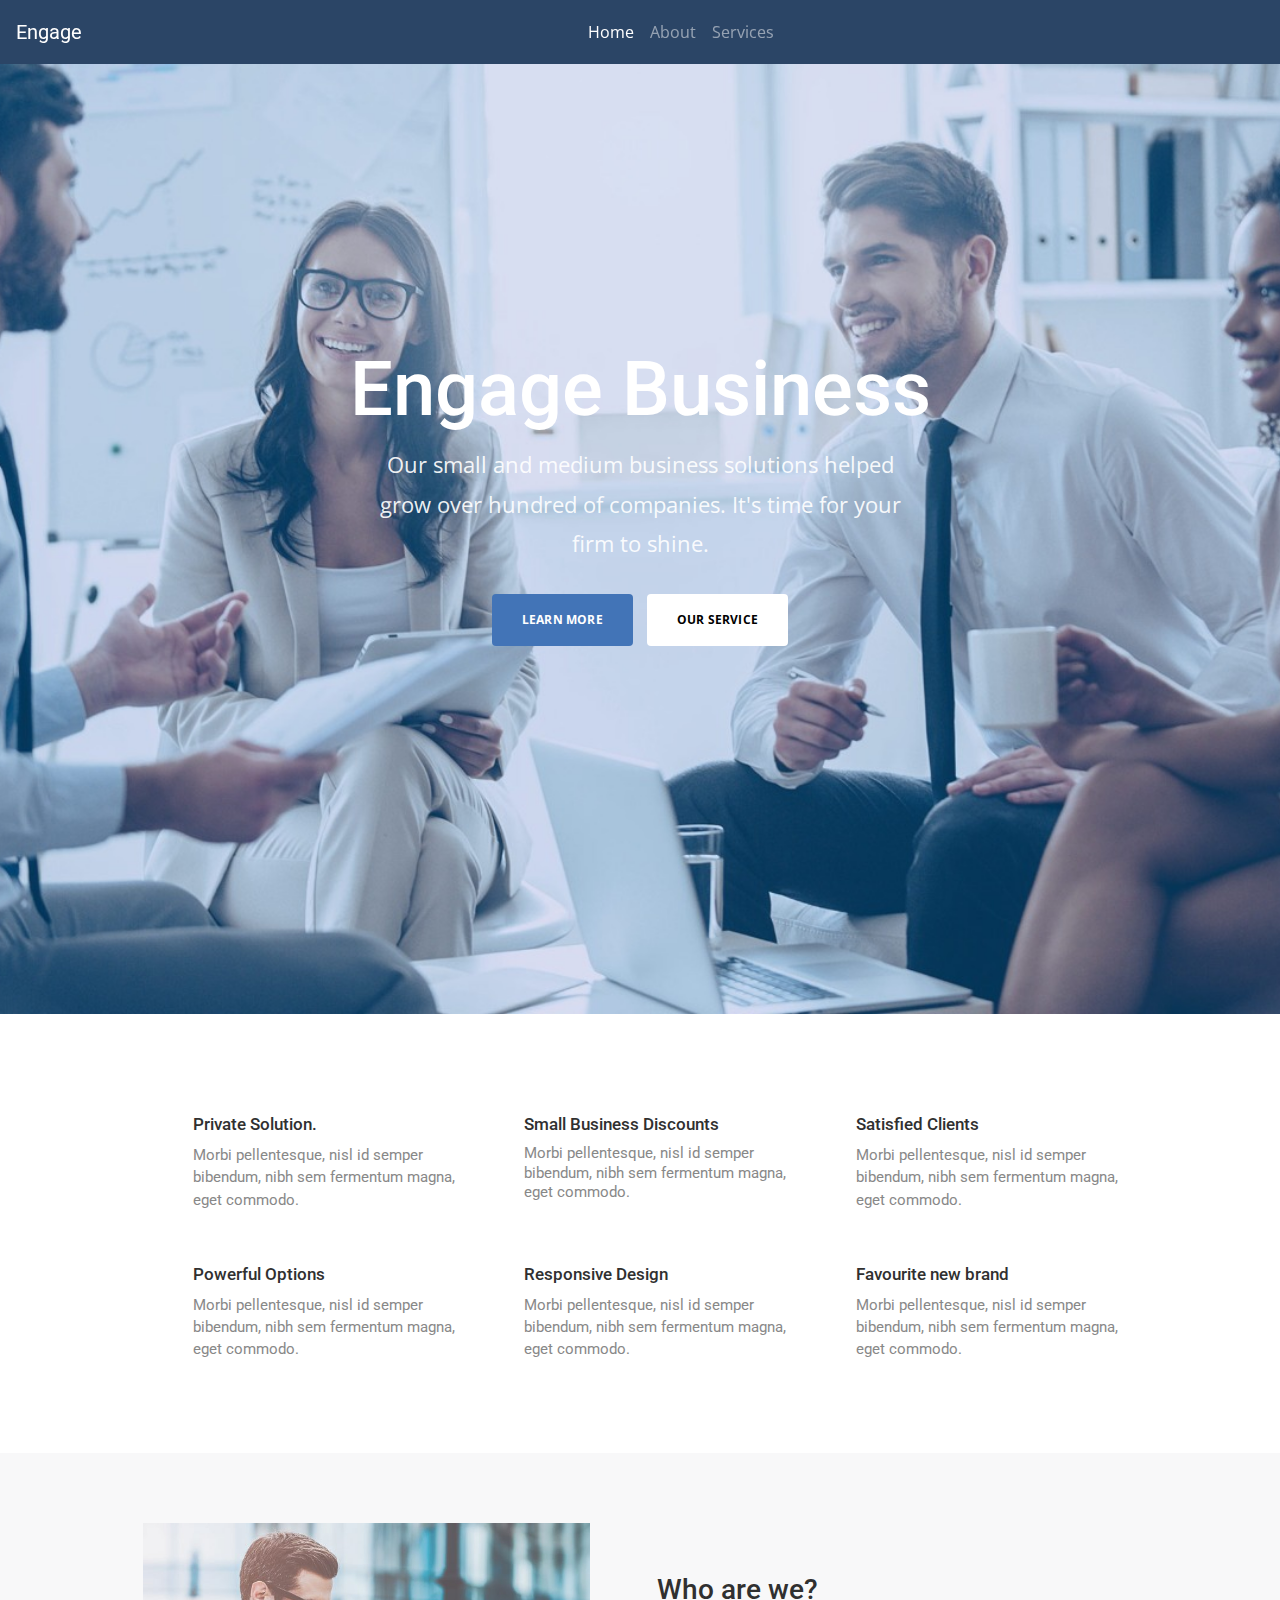
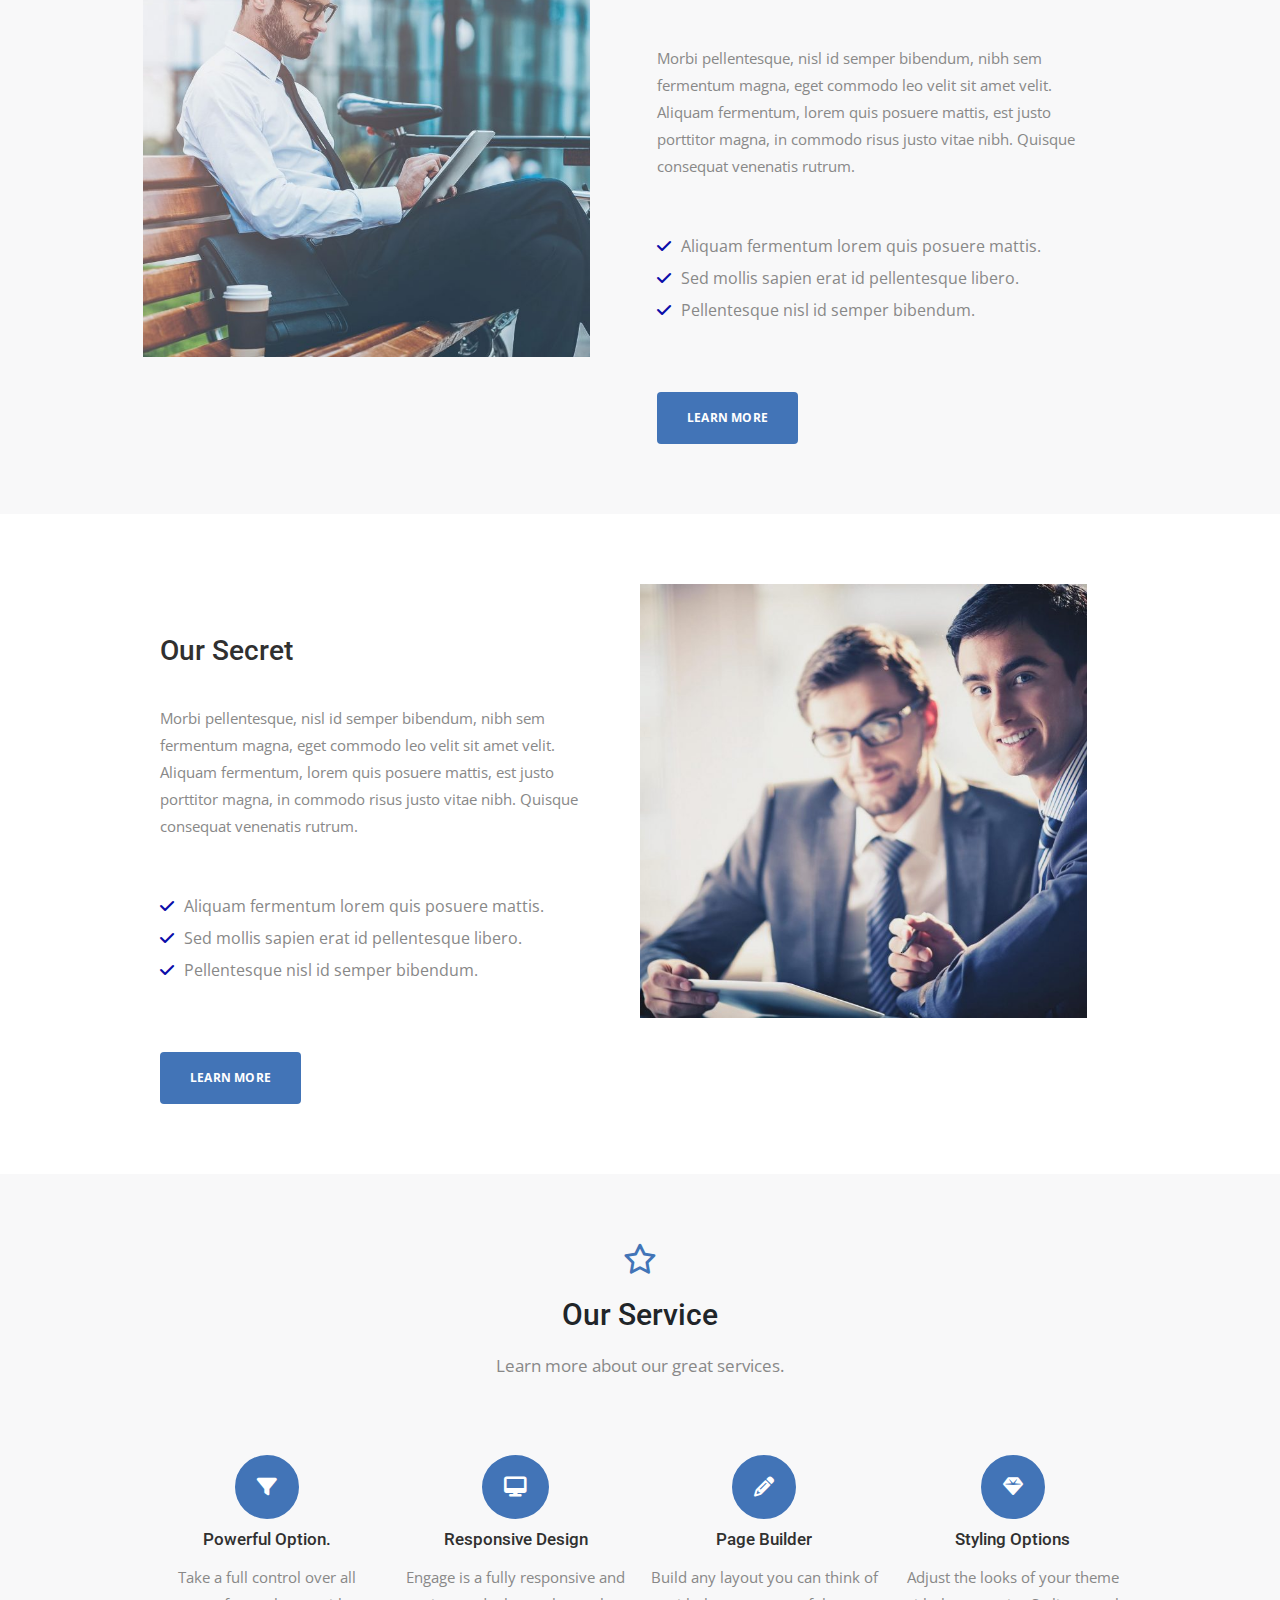
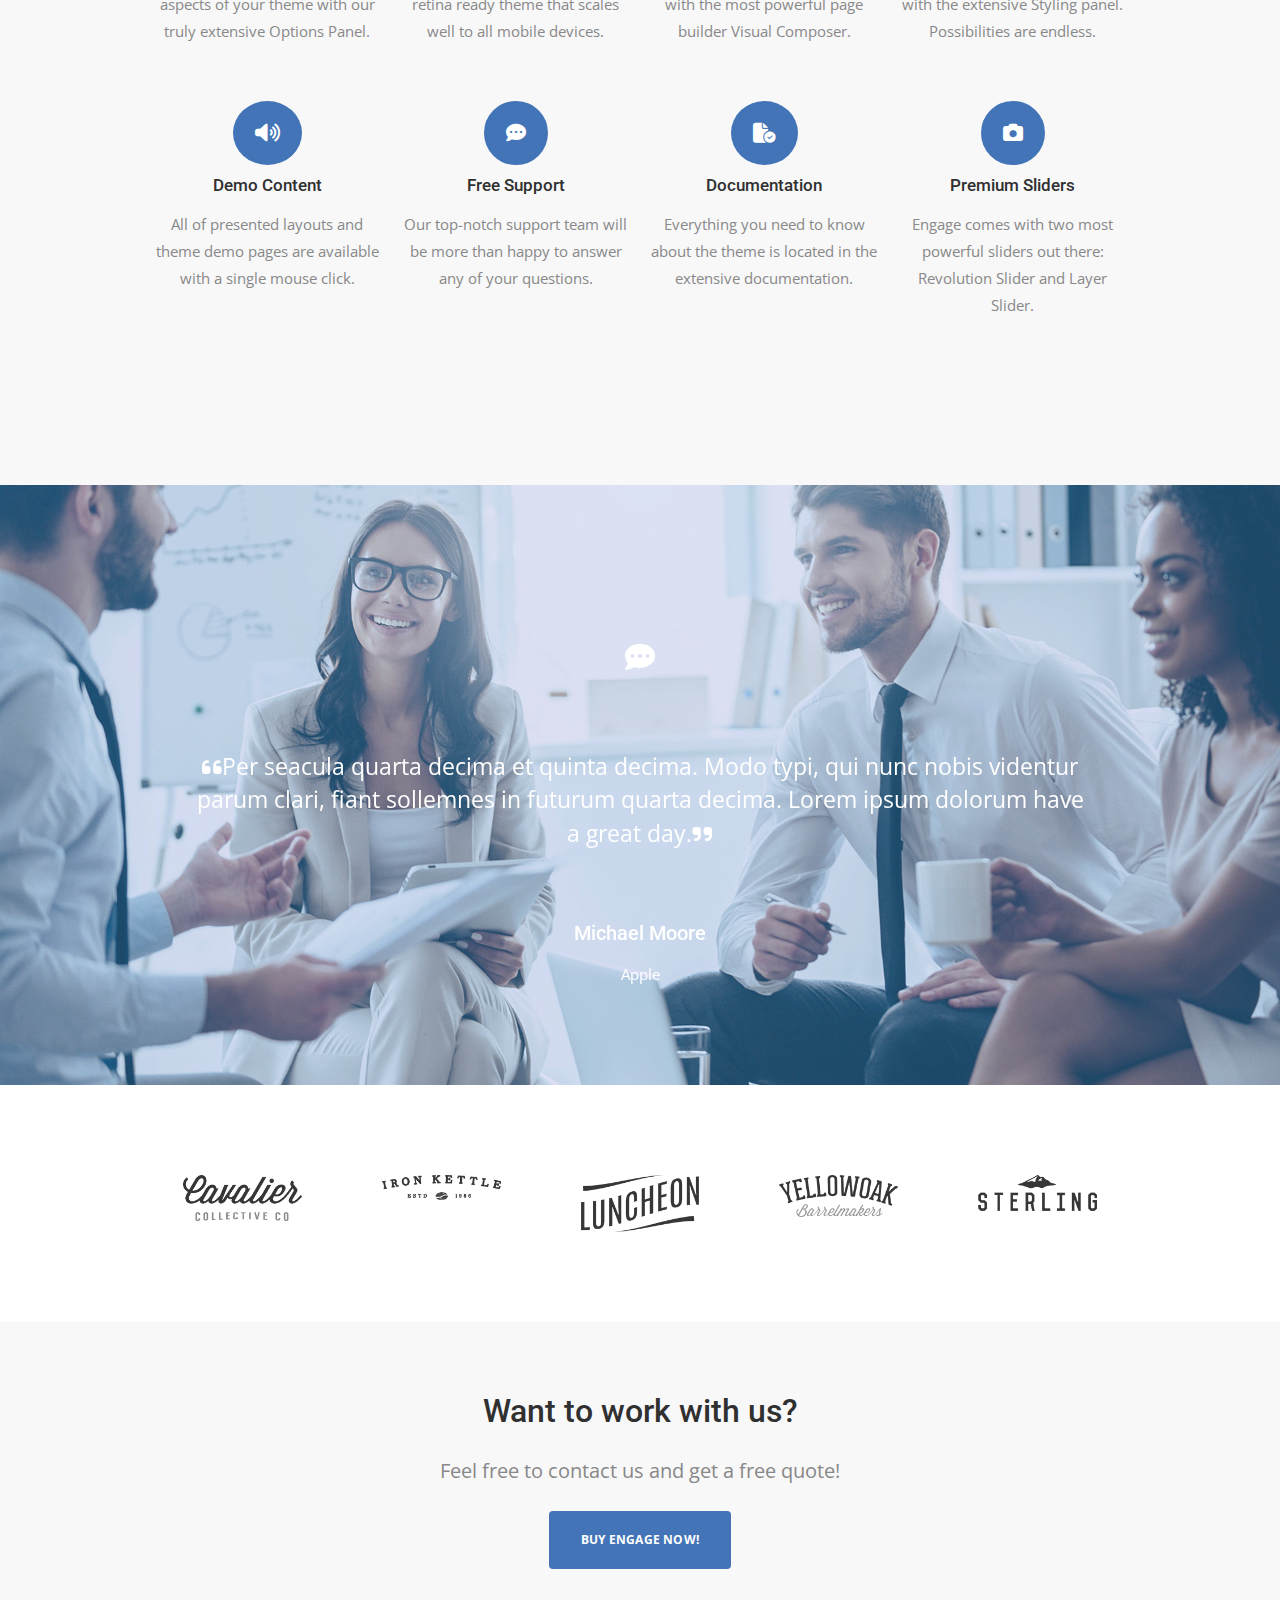
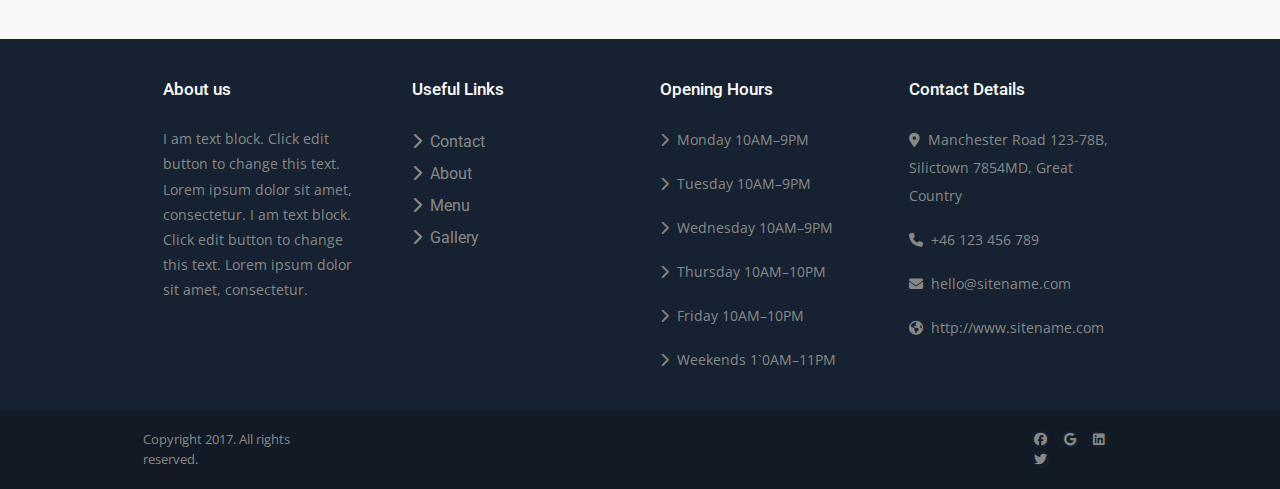
<file: index.html>
<!DOCTYPE html>
<html lang="en">
<head>
    <meta charset="UTF-8">
    <meta http-equiv="X-UA-Compatible" content="IE=edge">
    <meta name="viewport" content="width=device-width, initial-scale=1.0">
    <title>HOme</title>
    <link rel="stylesheet" href="https://cdnjs.cloudflare.com/ajax/libs/font-awesome/6.1.2/css/all.min.css">
    <link href="https://fonts.googleapis.com/css2?family=Open+Sans:wght@300;400;500;700&family=Roboto:wght@400;500;700&display=swap" rel="stylesheet">
    <link rel="stylesheet" href="css/bootstrap.min.css">
    <link rel="stylesheet" href="css/main.css">
</head>
<body>
    <header class="hee">
        <nav class="navbar navbar-expand-lg navbar-dark ">
            <a class="navbar-brand lino" href="index.html">Engage</a>
            <button class="navbar-toggler" type="button" data-toggle="collapse" data-target="#navbarSupportedContent" aria-controls="navbarSupportedContent" aria-expanded="false" aria-label="Toggle navigation">
              <span class="navbar-toggler-icon"></span>
            </button>
          
            <div class="collapse navbar-collapse container" id="navbarSupportedContent">
              <ul class="navbar-nav m-auto">
                <li class="nav-item active">
                  <a class="nav-link" href="index.html">Home <span class="sr-only">(current)</span></a>
                </li>
                <li class="nav-item">
                  <a class="nav-link" href="about.html">About</a>
                </li>
                <li class="nav-item">
                    <a class="nav-link" href="services.html">Services</a>
                  </li>
               
               
              </ul>
            
            </div>
          </nav>
    </header>
    <!-- *************************************** -->
<section class="engage">
    <div class="container">
    <div class="bussiness">
        <h1>Engage Business</h1>
        <p>Our small and medium business solutions helped grow over hundred of companies. It's time for your firm to shine.</p>
    </div>
    <div class="btns">
        <button class="btn btn1">Learn More</button>
        <button class="btn btn2">Our Service</button>
    </div>
    </div>
</section>
<!--*****************************************************-->
<section class="options">
    <div class="container">
        <div class="item private">
            <!--<div class="icon"><i class="fa-solid fa-key"></i></div>-->
            <div class="icon text">
            <h5 >Private Solution.            </h5>
            <p>Morbi pellentesque, nisl id semper bibendum, nibh sem fermentum magna, eget commodo.            </p>
            </div>
            <div class="clr"></div>
        </div>
        <div class="item small">
            <h5>Small Business Discounts            </h5>
            <p>Morbi pellentesque, nisl id semper bibendum, nibh sem fermentum magna, eget commodo.            </p>
        </div>
        <div class="item satisfied">
            <h5>Satisfied Clients            </h5>
            <p>Morbi pellentesque, nisl id semper bibendum, nibh sem fermentum magna, eget commodo.            </p>
        </div>
        <div class="item powerful">
            <h5>Powerful Options            </h5>
            <p>Morbi pellentesque, nisl id semper bibendum, nibh sem fermentum magna, eget commodo.            </p>
        </div>
        <div class="item responsive">
            <h5>Responsive Design            </h5>
            <p>Morbi pellentesque, nisl id semper bibendum, nibh sem fermentum magna, eget commodo.            </p>
        </div>
        <div class="item favourite">
            <h5>Favourite new brand            </h5>
            <p>Morbi pellentesque, nisl id semper bibendum, nibh sem fermentum magna, eget commodo.            </p>
        </div>
        <div class="clr"></div>
    </div>
</section>
<!--******************************************************-->
<section class="whoarewe">
    <div class="container">
        <div class="morbi photo">
            <img src="img/business-2-700x680.jpg" alt="ragel hena">
        </div>
        <div class="morbi textsec">
            <h3>Who are we?</h3>
            <p>Morbi pellentesque, nisl id semper bibendum, nibh sem fermentum magna, eget commodo leo velit sit amet velit. Aliquam fermentum, lorem quis posuere mattis, est justo porttitor magna, in commodo risus justo vitae nibh. Quisque consequat venenatis rutrum.</p>
                <div class="list">
                    <ul>
                        <li><i class="fa-solid fa-check"></i>Aliquam fermentum lorem quis posuere mattis.                        </li>
                        <li><i class="fa-solid fa-check"></i>Sed mollis sapien erat id pellentesque libero.                        </li>
                        <li><i class="fa-solid fa-check"></i>Pellentesque nisl id semper bibendum.                        </li>
                    </ul>
                </div>
                <button class="btn">Learn more</button>
        </div>

        <div class="clr"></div>
    </div>

</section>
<!--******************************************************-->
<section class="our ">
    <div class="container">
        <div class="morbi textsec">
            <h3>Our Secret            </h3>
            <p>Morbi pellentesque, nisl id semper bibendum, nibh sem fermentum magna, eget commodo leo velit sit amet velit. Aliquam fermentum, lorem quis posuere mattis, est justo porttitor magna, in commodo risus justo vitae nibh. Quisque consequat venenatis rutrum.
            </p>
                <div class="list">
                    <ul>
                        <li><i class="fa-solid fa-check"></i>Aliquam fermentum lorem quis posuere mattis.                        </li>
                        <li><i class="fa-solid fa-check"></i>Sed mollis sapien erat id pellentesque libero.                        </li>
                        <li><i class="fa-solid fa-check"></i>Pellentesque nisl id semper bibendum.                        </li>
                    </ul>
                </div>
                <button class="btn">Learn more</button>
        </div>
        <div class="morbi photo">
            <img src="img/photodune-5828547-700x680.jpg" alt="ragel hena">
        </div>
        

        <div class="clr"></div>
    </div>

</section>
<!--******************************************************-->
<section class="services">
    <div class="container">
        <div class="learn">
            <i class="fa-regular fa-star"></i>
            <h3>Our Service</h3>
            <p>Learn more about our great services. </p>
        </div>
        <div class="con">
            <div class="serve">
                <i class="fa-solid fa-filter"></i>
                <h5>
                    Powerful Option.
                </h5>
                <p>
                    Take a full control over all aspects of your theme with our truly extensive Options Panel.
                </p>
            </div>
            <div class="serve">
                <i class="fa-solid fa-desktop"></i>
                <h5>
                    Responsive Design
                </h5>
                <p>
                    Engage is a fully responsive and retina ready theme that scales well to all mobile devices.
                </p>
            </div>
            <div class="serve">
                <i class="fa-solid fa-pencil"></i>
                <h5>
                    Page Builder
                </h5>
                <p>
                    Build any layout you can think of with the most powerful page builder Visual Composer.

                </p>
            </div>
            <div class="serve">
                <i class="fa-solid fa-gem"></i>
                <h5>
                    Styling Options
                </h5>
                <p>
                    Adjust the looks of your theme with the extensive Styling panel. Possibilities are endless.
                </p>
            </div>
            <div class="serve">
                <i class="fa-solid fa-volume-high"></i>
                <h5>
                    Demo Content
                </h5>
                <p>
                    All of presented layouts and theme demo pages are available with a single mouse click.
                </p>
            </div>
            <div class="serve">
                <i class="fa-solid fa-comment-dots"></i>
                <h5>
                    Free Support
                </h5>
                <p>
                    Our top-notch support team will be more than happy to answer any of your questions.
                </p>
            </div>
            <div class="serve">
                <i class="fa-solid fa-file-circle-check"></i>
                <h5>
                    Documentation
                </h5>
                <p>
                    Everything you need to know about the theme is located in the extensive documentation.
                </p>
            </div>
            <div class="serve">
                <i class="fa-solid fa-camera"></i>
                <h5>
                    Premium Sliders
                </h5>
                <p>
                    Engage comes with two most powerful sliders out there: Revolution Slider and Layer Slider.
                </p>
            </div>
            <div class="clr"></div>
        </div>
    </div>
</section>
<!--*****************************************************-->
<section class="quote">
    <div class="quotation" >
        <i class="fa-solid fa-comment-dots"></i>
    <div class="quota">
        <p><i class="fa-solid fa-quote-left"></i>Per seacula quarta decima et quinta decima. Modo typi, qui nunc nobis videntur parum clari, fiant sollemnes in futurum quarta decima. Lorem ipsum dolorum have a great day.<i class="fa-solid fa-quote-right"></i></p>
        <h5>Michael Moore</h5>
        <p class="update">Apple</p>
    </div>

    </div>
</section>
<!--****************************************************-->
<section class="logos">
    <div class="container">
        <div class="logo"><img src="img/logo_01.png" alt="logo"></div>
        <div class="logo">   <img src="img/logo_02.png" alt="logo">        </div>
        <div class="logo">   <img src="img/logo_03.png" alt="logo">        </div>
        <div class="logo">   <img src="img/logo_04.png" alt="logo">        </div>
        <div class="logo"> <img src="img/logo_05.png" alt="logo">        </div>
        <div class="clr"></div>
    </div>
</section>
<!--****************************************************-->
<section class="work">
    <div class="want">
        <h2>Want to work with us?        </h2>
        <p>Feel free to contact us and get a free quote!        </p>
        <button class="btn"> Buy Engage now!</button>
    </div> 

</section>
<!--*********************************************************-->
<section class="family ">
    <div class="container">
        <div class="pic ">
            <h4>About us        </h4>
            <p>I am text block. Click edit button to change this text. Lorem ipsum dolor sit amet, consectetur. I am text block. Click edit button to change this text. Lorem ipsum dolor sit amet, consectetur.
            </p>
            
        </div>
        <div class="pic las ">
            <h4>Useful Links        </h4>
            <div class="linkat">
            <a href="http://" target="_blank" rel="noopener noreferrer"><i class="fa-solid fa-chevron-right"></i>Contact</a>
            <br>
            <a href="http://" target="_blank" rel="noopener noreferrer"><i class="fa-solid fa-chevron-right"></i>About</a>
            <br>
            <a href="http://" target="_blank" rel="noopener noreferrer"><i class="fa-solid fa-chevron-right"></i>Menu</a>
            <br>
            <a href="http://" target="_blank" rel="noopener noreferrer"><i class="fa-solid fa-chevron-right"></i>Gallery</a>
            </div>
        </div>
        <div class="pic les "> 
            <h4>Opening Hours</h4>
            <p> <i class="fa-solid fa-chevron-right"></i>Monday 10AM–9PM</p>
            <p><i class="fa-solid fa-chevron-right"></i>Tuesday 10AM–9PM</p>
            <p><i class="fa-solid fa-chevron-right"></i>Wednesday 10AM–9PM</p>
            <p><i class="fa-solid fa-chevron-right"></i>Thursday 10AM–10PM</p>
            <p><i class="fa-solid fa-chevron-right"></i>Friday 10AM–10PM</p>
            <p><i class="fa-solid fa-chevron-right"></i>Weekends 1`0AM–11PM</p>
        </div>
        <div class=" pic les ">
            <h4>Contact Details</h4>
            <p><i class="fa-solid fa-location-dot"></i>Manchester Road 123-78B,   Silictown 7854MD, Great Country        </p>
            <p><i class="fa-solid fa-phone"></i>+46 123 456 789</p>
            <p><i class="fa-solid fa-envelope"></i>hello@sitename.com</p>
            <p> <i class="fa-solid fa-earth-americas"></i>http://www.sitename.com</p>
            
        </div>
        <div class="clr"></div>
    </div>
</section>
<!--*******************************************-->
<section class="footer">
<div class="container">
    <div class="foot">
Copyright 2017. All rights reserved.
<div class="iconat">    
    <a href="#"><i class="fa-brands fa-facebook"></i></a>   
    <a href=""><i class="fa-brands fa-google"></i></a>
    <a href=""><i class="fa-brands fa-linkedin"></i>    </a>
    <a href=""><i class="fa-brands fa-twitter"></i>    </a>

</div>   
    </div>
</div>
</section>












<script src="js/jquery.slim.min.js"></script>
<script src="js/popper.min.js"></script>
<script src="js/bootstrap.min.js"></script>
</body>
</html>
</file>
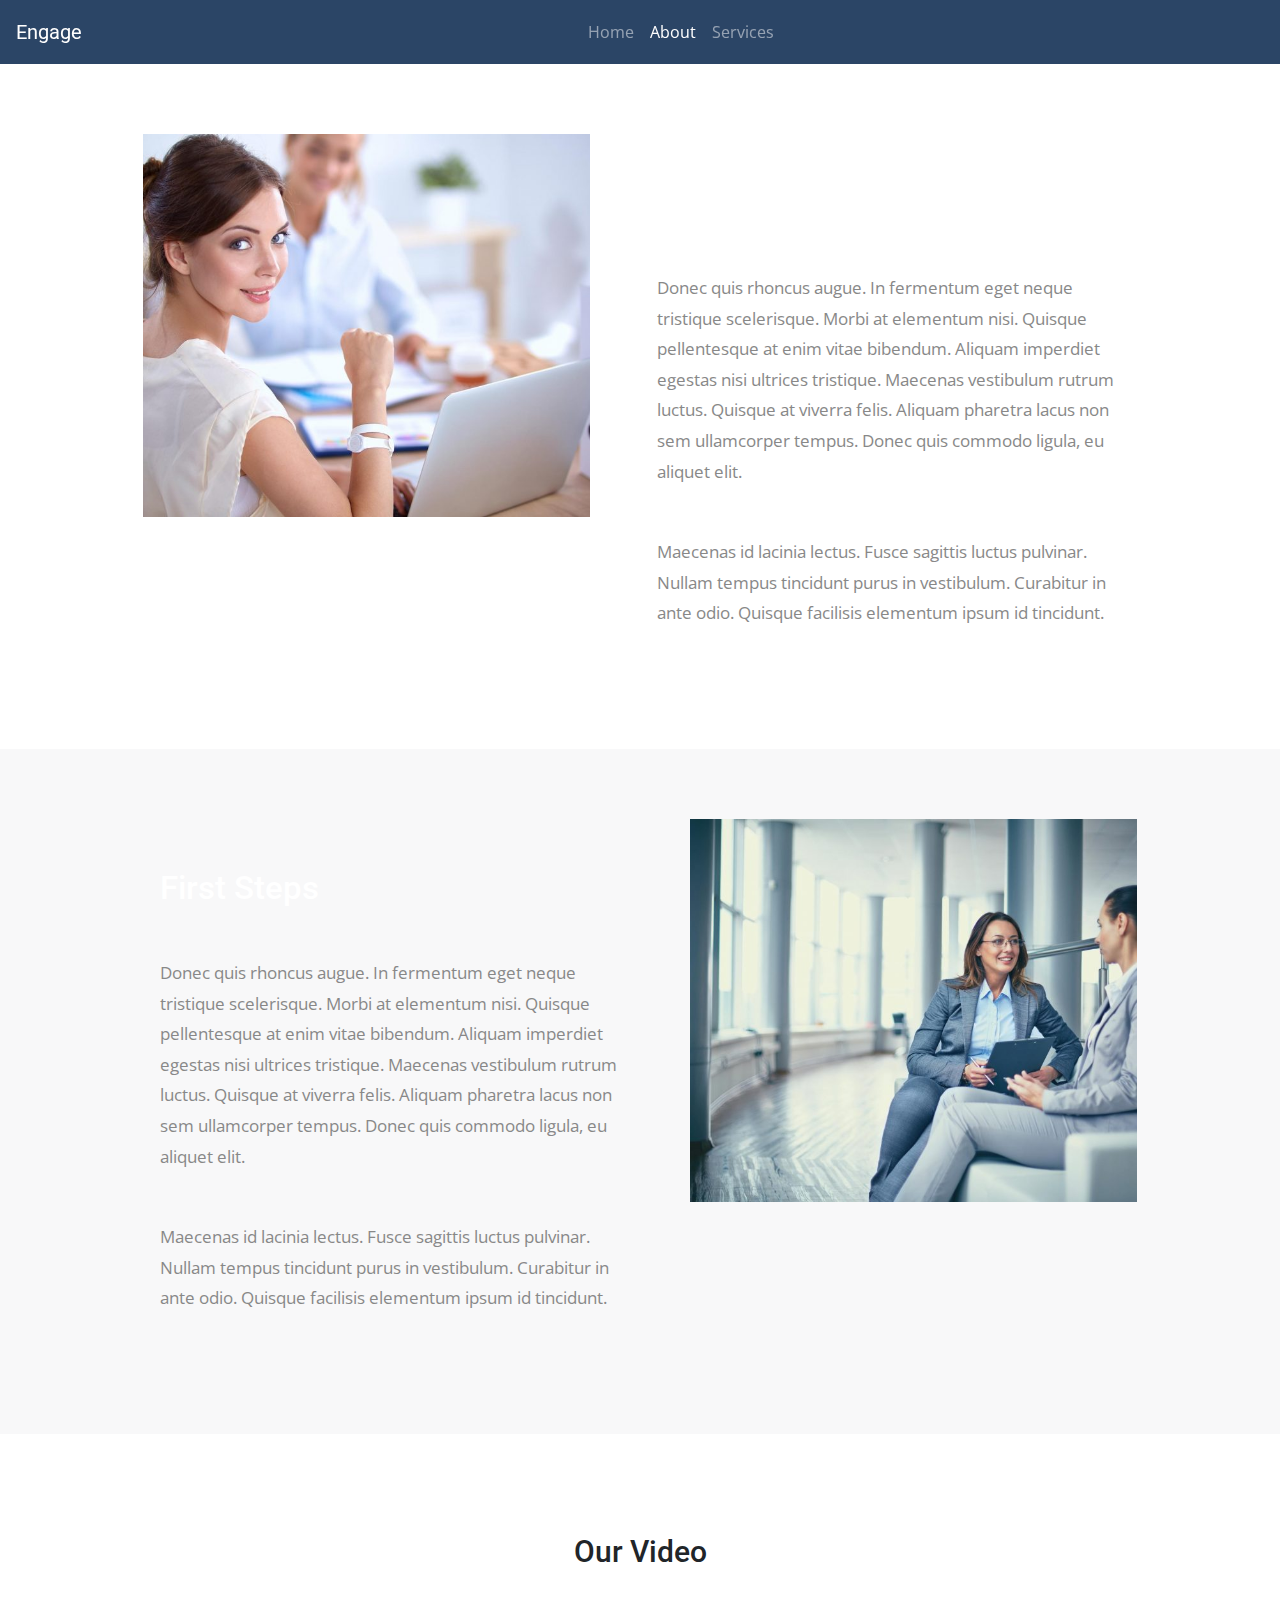
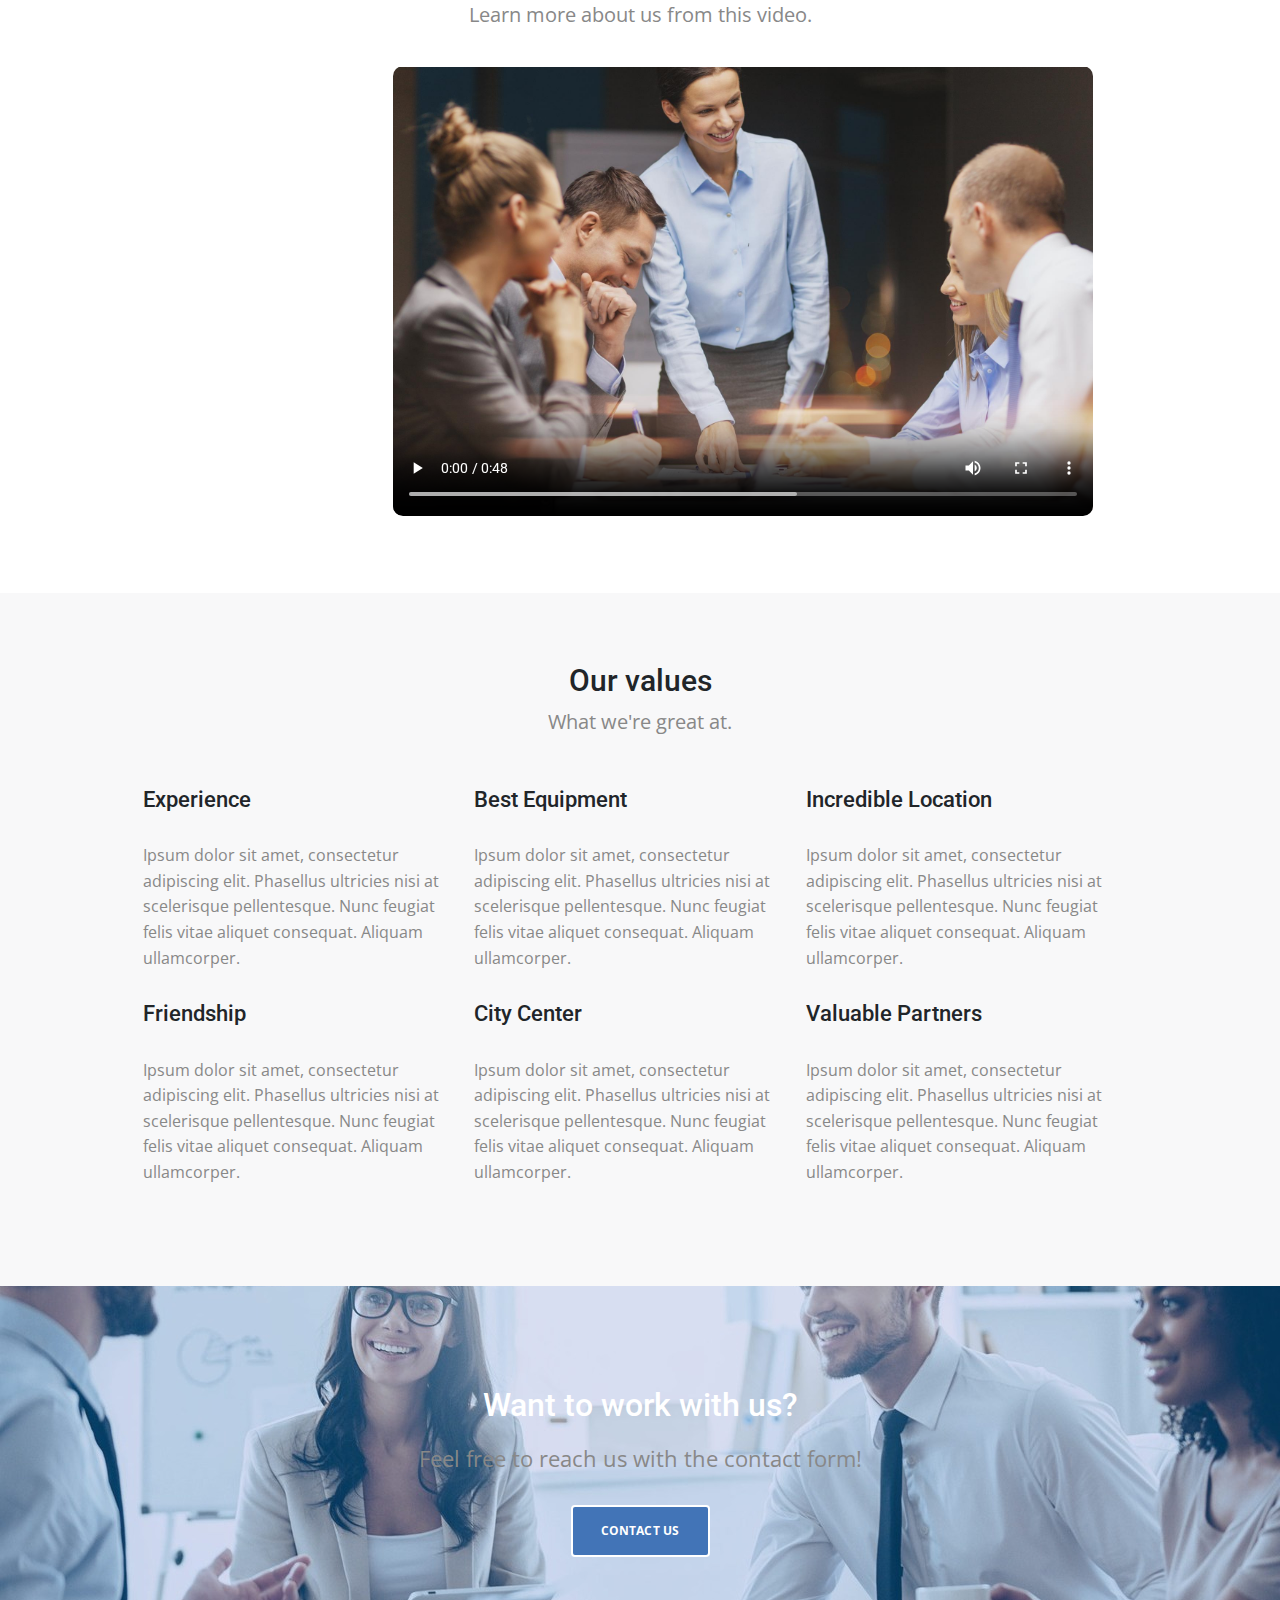
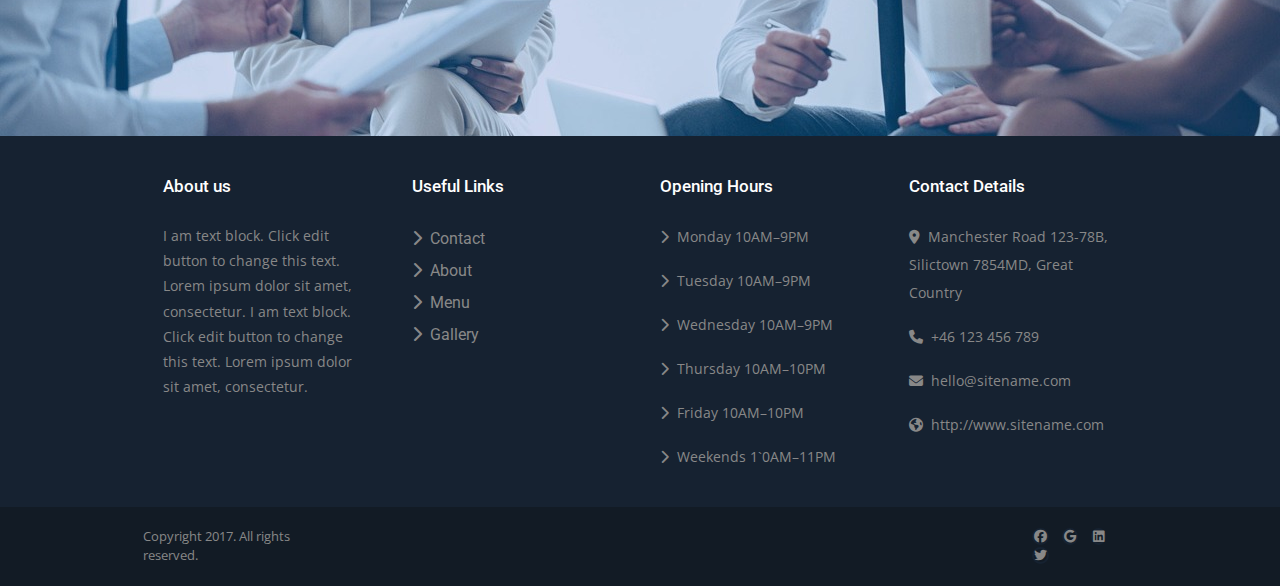
<file: about.html>
<!DOCTYPE html>
<html lang="en">
<head>
    <meta charset="UTF-8">
    <meta http-equiv="X-UA-Compatible" content="IE=edge">
    <meta name="viewport" content="width=device-width, initial-scale=1.0">
    <link rel="stylesheet" href="https://cdnjs.cloudflare.com/ajax/libs/font-awesome/6.1.2/css/all.min.css">
    <link href="https://fonts.googleapis.com/css2?family=Open+Sans:wght@300;400;500;700&family=Roboto:wght@400;500;700&display=swap" rel="stylesheet">
    <link rel="stylesheet" href="css/bootstrap.min.css">

    <link rel="stylesheet" href="css/main.css">
    <title>About</title>
</head>
<body>
    <header class="hee">
        <nav class="navbar navbar-expand-lg navbar-dark ">
            <a class="navbar-brand lino" href="index.html">Engage</a>
            <button class="navbar-toggler" type="button" data-toggle="collapse" data-target="#navbarSupportedContent" aria-controls="navbarSupportedContent" aria-expanded="false" aria-label="Toggle navigation">
              <span class="navbar-toggler-icon"></span>
            </button>
          
            <div class="collapse navbar-collapse container" id="navbarSupportedContent">
              <ul class="navbar-nav m-auto">
                <li class="nav-item ">
                  <a class="nav-link" href="index.html">Home <span class="sr-only">(current)</span></a>
                </li>
                <li class="nav-item active">
                  <a class="nav-link" href="about.html">About</a>
                </li>
                <li class="nav-item">
                    <a class="nav-link" href="services.html">Services</a>
                  </li>
               
               
              </ul>
            
            </div>
          </nav>
    </header>
    <!--  -->
    <section class="howitstart">
        <div class="container">
            <div class="donec phot">
                <img src="img/dollarphotoclub_84249645-700x600.jpg" alt="ragel hena">
            </div>
            <div class="donec textsec">
                <h2>How did it start?</h2>
                <p>Donec quis rhoncus augue. In fermentum eget neque tristique scelerisque. Morbi at elementum nisi. Quisque pellentesque at enim vitae bibendum. Aliquam imperdiet egestas nisi ultrices tristique. Maecenas vestibulum rutrum luctus. Quisque at viverra felis. Aliquam pharetra lacus non sem ullamcorper tempus. Donec quis commodo ligula, eu aliquet elit.   </p>
                <p>Maecenas id lacinia lectus. Fusce sagittis luctus pulvinar. Nullam tempus tincidunt purus in vestibulum. Curabitur in ante odio. Quisque facilisis elementum ipsum id tincidunt.                </p>
            </div>
            <div class="clr"></div>
        </div>
    
    </section>
    <!---****************************************-->
    <section class="first_step howitstart">
        <div class="container">
            <div class="donec textsec">
                <h2>First Steps</h2>
                <p>Donec quis rhoncus augue. In fermentum eget neque tristique scelerisque. Morbi at elementum nisi. Quisque pellentesque at enim vitae bibendum. Aliquam imperdiet egestas nisi ultrices tristique. Maecenas vestibulum rutrum luctus. Quisque at viverra felis. Aliquam pharetra lacus non sem ullamcorper tempus. Donec quis commodo ligula, eu aliquet elit.   </p>
                <p>Maecenas id lacinia lectus. Fusce sagittis luctus pulvinar. Nullam tempus tincidunt purus in vestibulum. Curabitur in ante odio. Quisque facilisis elementum ipsum id tincidunt.                </p>
            </div>
            <div class="donec photo_g">
                <img src="img/ggggg.jpg" alt="ragel hena">
            </div>
            <div class="clr"></div>
        </div>
    
    </section>
    <!--*****************************************-->
    <section class="video howitstart">
        <div class="container">
        <div class="texta">
        <h3>Our Video</h3>
        <p>Learn more about us from this video.        </p>
        </div>
        <div class="convideo">
            <video src="img/y2mate.com - How Google Wifi keeps your WiFi fast_360p.mp4" poster="img/Coaching.jpg" controls ></video>
        </div>
        </div>


    </section>
    <!--*****************************************-->
    <section class="ourvalues">
        <div class="container">
            <div class="val">
            <h3>Our values </h3>
            <p>What we're great at.            </p>
            </div>
            <div class="values">
                <div class="f_value">
                    <h4>Experience
                    </h4>
                    <p>Ipsum dolor sit amet, consectetur adipiscing elit. Phasellus ultricies nisi at scelerisque pellentesque. Nunc feugiat felis vitae aliquet consequat. Aliquam ullamcorper.
                    </p>
                </div>
                <div class="f_value">
                    <h4>Best Equipment
                    </h4>
                    <p>Ipsum dolor sit amet, consectetur adipiscing elit. Phasellus ultricies nisi at scelerisque pellentesque. Nunc feugiat felis vitae aliquet consequat. Aliquam ullamcorper.
                    </p>
                </div>
                <div class="f_value">
                    <h4>Incredible Location
                    </h4>
                    <p>Ipsum dolor sit amet, consectetur adipiscing elit. Phasellus ultricies nisi at scelerisque pellentesque. Nunc feugiat felis vitae aliquet consequat. Aliquam ullamcorper.
                    </p>
                </div>
                <div class="f_value">
                    <h4>Friendship
                    </h4>
                    <p>Ipsum dolor sit amet, consectetur adipiscing elit. Phasellus ultricies nisi at scelerisque pellentesque. Nunc feugiat felis vitae aliquet consequat. Aliquam ullamcorper.
                    </p>
                </div>
                <div class="f_value">
                    <h4>City Center
                    </h4>
                    <p>Ipsum dolor sit amet, consectetur adipiscing elit. Phasellus ultricies nisi at scelerisque pellentesque. Nunc feugiat felis vitae aliquet consequat. Aliquam ullamcorper.
                    </p>
                </div>
                <div class="f_value">
                    <h4>Valuable Partners
                    </h4>
                    <p>Ipsum dolor sit amet, consectetur adipiscing elit. Phasellus ultricies nisi at scelerisque pellentesque. Nunc feugiat felis vitae aliquet consequat. Aliquam ullamcorper.
                    </p>
                </div>

            </div>
            <div class="clr"></div>
        </div>

    </section>
    <!--****************************************************-->
    <section class="contact">
        <div class=" wan">
            <h2>Want to work with us?        </h2>
            <p>Feel free to reach us with the contact form!
            </p>
            <button class="btn"> Contact us</button>
        </div> 
    
    </section>
    <!--*********************************************************-->
    <section class="family ">
        <div class="container">
            <div class="pic ">
                <h4>About us        </h4>
                <p>I am text block. Click edit button to change this text. Lorem ipsum dolor sit amet, consectetur. I am text block. Click edit button to change this text. Lorem ipsum dolor sit amet, consectetur.
                </p>
                
            </div>
            <div class="pic las ">
                <h4>Useful Links        </h4>
                <div class="linkat">
                <a href="http://" target="_blank" rel="noopener noreferrer"><i class="fa-solid fa-chevron-right"></i>Contact</a>
                <br>
                <a href="http://" target="_blank" rel="noopener noreferrer"><i class="fa-solid fa-chevron-right"></i>About</a>
                <br>
                <a href="http://" target="_blank" rel="noopener noreferrer"><i class="fa-solid fa-chevron-right"></i>Menu</a>
                <br>
                <a href="http://" target="_blank" rel="noopener noreferrer"><i class="fa-solid fa-chevron-right"></i>Gallery</a>
                </div>
            </div>
            <div class="pic les "> 
                <h4>Opening Hours</h4>
                <p> <i class="fa-solid fa-chevron-right"></i>Monday 10AM–9PM</p>
                <p><i class="fa-solid fa-chevron-right"></i>Tuesday 10AM–9PM</p>
                <p><i class="fa-solid fa-chevron-right"></i>Wednesday 10AM–9PM</p>
                <p><i class="fa-solid fa-chevron-right"></i>Thursday 10AM–10PM</p>
                <p><i class="fa-solid fa-chevron-right"></i>Friday 10AM–10PM</p>
                <p><i class="fa-solid fa-chevron-right"></i>Weekends 1`0AM–11PM</p>
            </div>
            <div class=" pic les ">
                <h4>Contact Details</h4>
                <p><i class="fa-solid fa-location-dot"></i>Manchester Road 123-78B,   Silictown 7854MD, Great Country        </p>
                <p><i class="fa-solid fa-phone"></i>+46 123 456 789</p>
                <p><i class="fa-solid fa-envelope"></i>hello@sitename.com</p>
                <p> <i class="fa-solid fa-earth-americas"></i>http://www.sitename.com</p>
                
            </div>
            <div class="clr"></div>
        </div>
    </section>
    <!--*******************************************-->
    <section class="footer">
    <div class="container">
        <div class="foot">
    Copyright 2017. All rights reserved.
    <div class="iconat">    
        <a href="#"><i class="fa-brands fa-facebook"></i></a>   
        <a href=""><i class="fa-brands fa-google"></i></a>
        <a href=""><i class="fa-brands fa-linkedin"></i>    </a>
        <a href=""><i class="fa-brands fa-twitter"></i>    </a>
    
    </div>   
        </div>
    </div>
    </section>
    
    
    <script src="js/jquery.slim.min.js"></script>
    <script src="js/popper.min.js"></script>
    <script src="js/bootstrap.min.js"></script>
    </body>
</html>
</file>
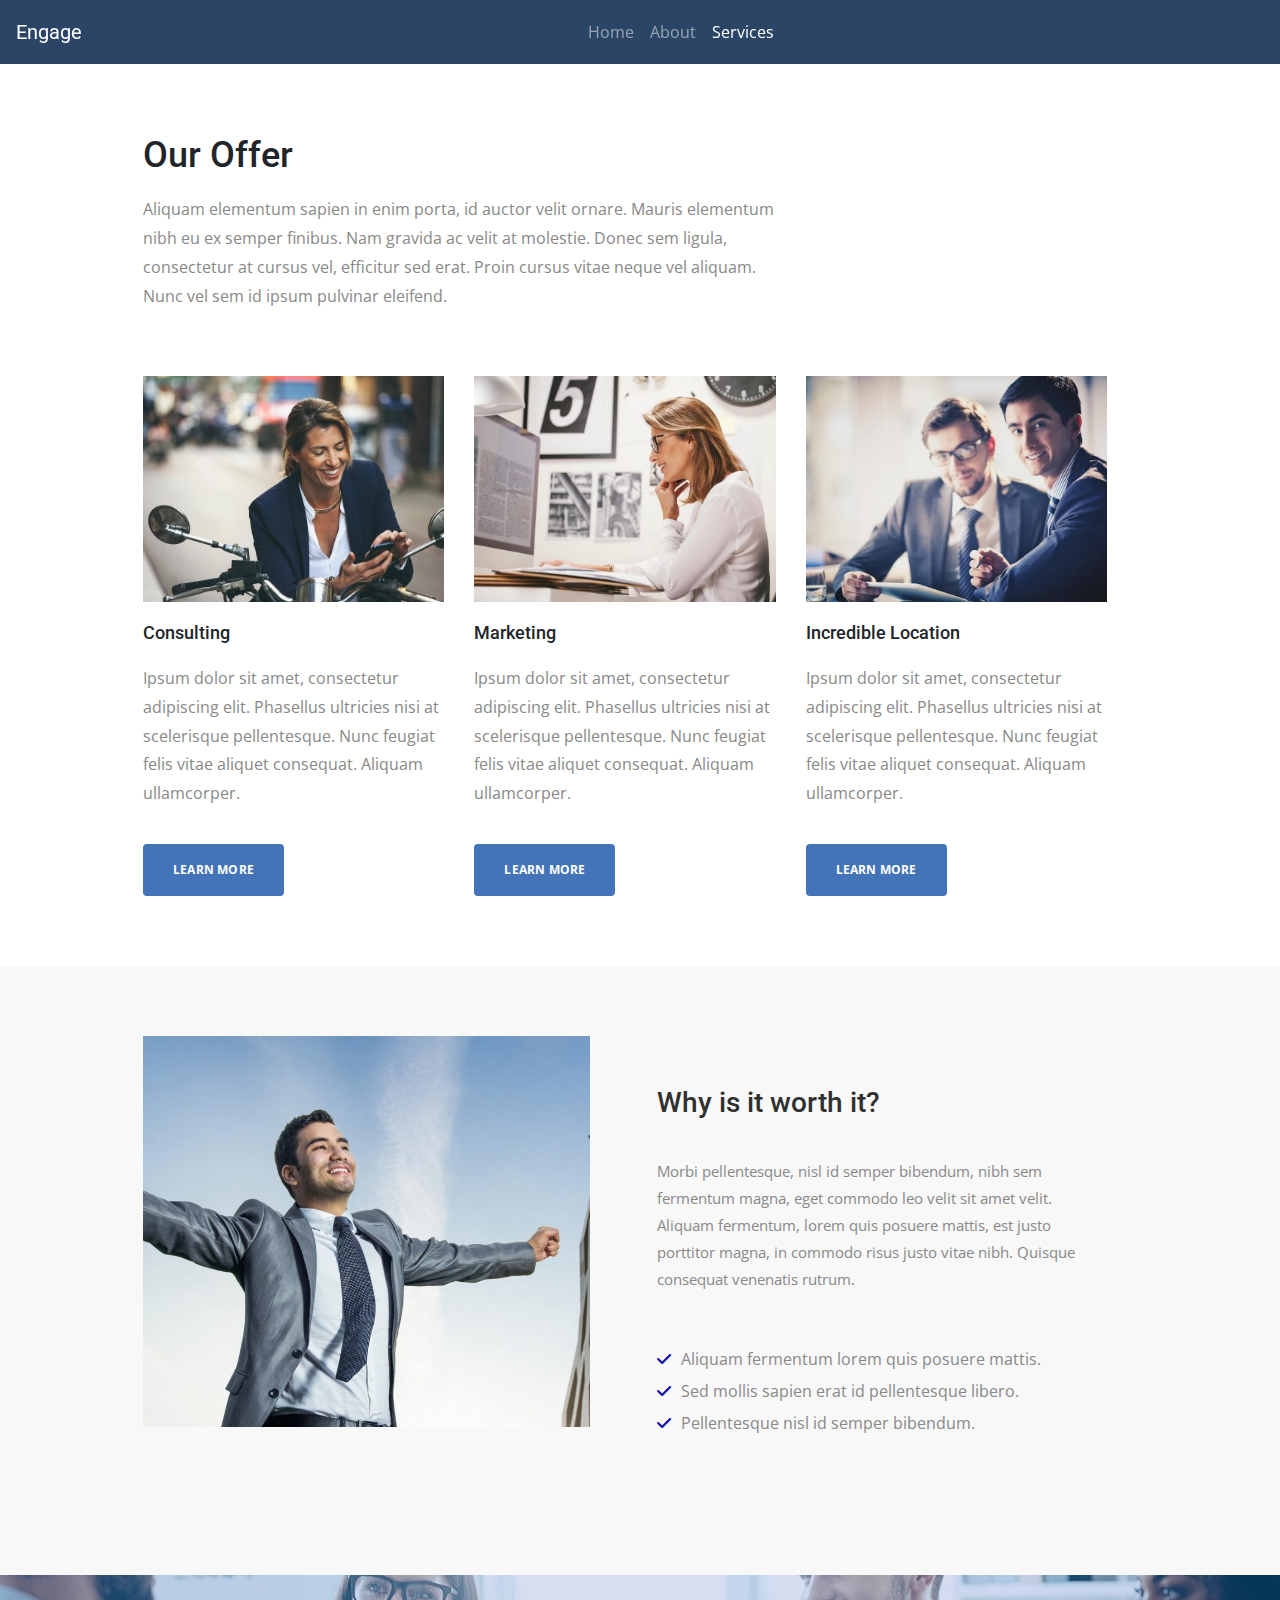
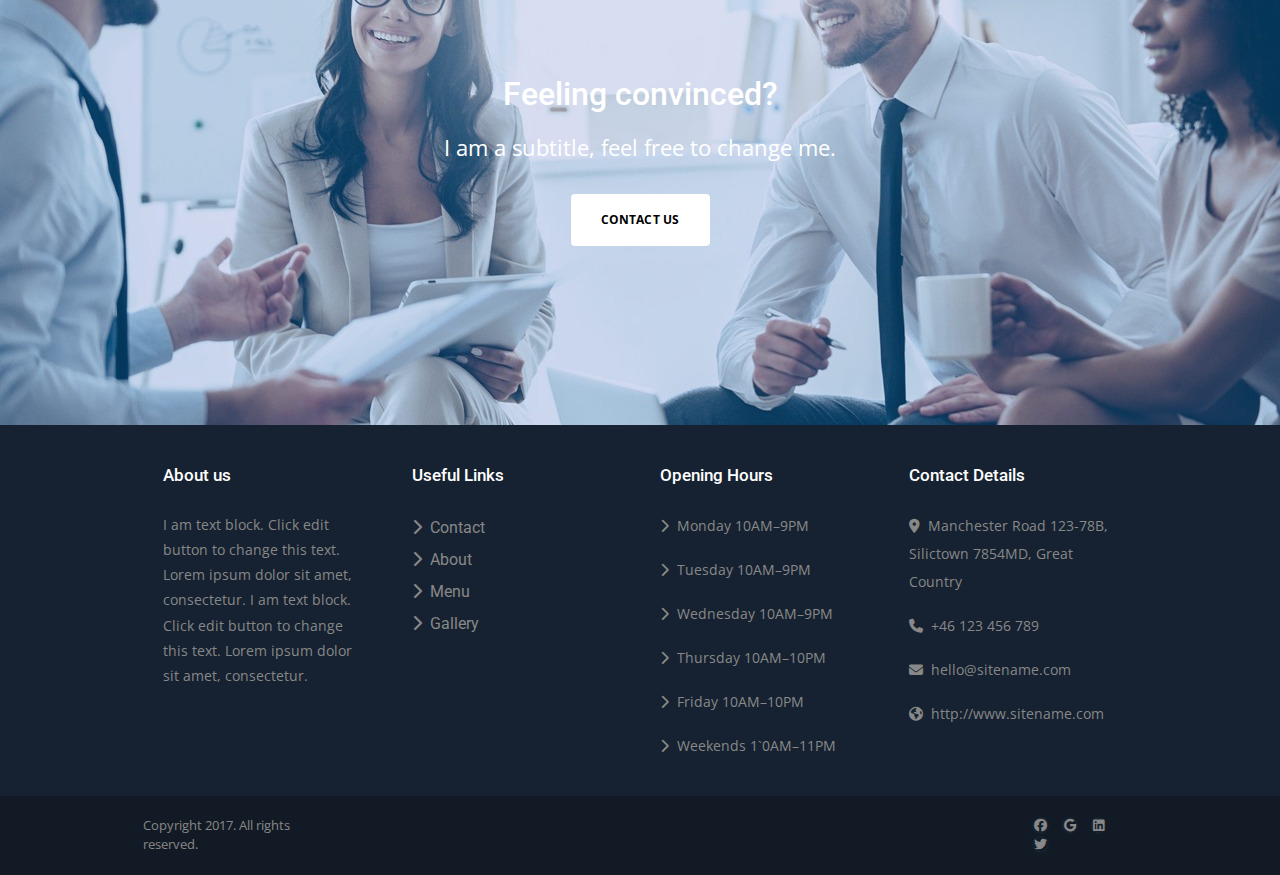
<file: services.html>
<!DOCTYPE html>
<html lang="en">
<head>
    <meta charset="UTF-8">
    <meta http-equiv="X-UA-Compatible" content="IE=edge">
    <meta name="viewport" content="width=device-width, initial-scale=1.0">
    <link rel="stylesheet" href="https://cdnjs.cloudflare.com/ajax/libs/font-awesome/6.1.2/css/all.min.css">
    <link href="https://fonts.googleapis.com/css2?family=Open+Sans:wght@300;400;500;700&family=Roboto:wght@400;500;700&display=swap" rel="stylesheet">
    <link rel="stylesheet" href="css/bootstrap.min.css">

    <link rel="stylesheet" href="css/main.css">
    <title>Services</title>
</head>
<body>
    <header class="hee">
        <nav class="navbar navbar-expand-lg navbar-dark ">
            <a class="navbar-brand lino" href="index.html">Engage</a>
            <button class="navbar-toggler" type="button" data-toggle="collapse" data-target="#navbarSupportedContent" aria-controls="navbarSupportedContent" aria-expanded="false" aria-label="Toggle navigation">
              <span class="navbar-toggler-icon"></span>
            </button>
          
            <div class="collapse navbar-collapse container" id="navbarSupportedContent">
              <ul class="navbar-nav m-auto">
                <li class="nav-item">
                  <a class="nav-link" href="index.html">Home <span class="sr-only">(current)</span></a>
                </li>
                <li class="nav-item">
                  <a class="nav-link" href="about.html">About</a>
                </li>
                <li class="nav-item  active">
                    <a class="nav-link" href="services.html">Services</a>
                  </li>
               
               
              </ul>
            
            </div>
          </nav>
    </header>
    <!--  -->
<section class="offer">
    <div class="container">
        <div class="offertext">
            <h1>Our Offer</h1>
            <p>
                Aliquam elementum sapien in enim porta, id auctor velit ornare. Mauris elementum nibh eu ex semper finibus. Nam gravida ac velit at molestie. Donec sem ligula, consectetur at cursus vel, efficitur sed erat. Proin cursus vitae neque vel aliquam. Nunc vel sem id ipsum pulvinar eleifend.
            </p>
        </div>
    <div class="offercontain">
        <div class="consultant">
            <img src="img/consult.jpg" alt="">
            <h5>Consulting            </h5>
            <p>Ipsum dolor sit amet, consectetur adipiscing elit. Phasellus ultricies nisi at scelerisque pellentesque. Nunc feugiat felis vitae aliquet consequat. Aliquam ullamcorper.            </p>
            <button class="btn butn">learn more
            </button>
                </div>
        <div class="consultant">
            <img src="img/marketin.jpg" alt="">
            <h5>Marketing            </h5>
            <p>Ipsum dolor sit amet, consectetur adipiscing elit. Phasellus ultricies nisi at scelerisque pellentesque. Nunc feugiat felis vitae aliquet consequat. Aliquam ullamcorper.
            </p>
            <button class="btn butn">learn more</button>
        </div>
        <div class="consultant">
            <img src="img/loca.jpg" alt="">
            <h5>Incredible Location            </h5>
            <p>Ipsum dolor sit amet, consectetur adipiscing elit. Phasellus ultricies nisi at scelerisque pellentesque. Nunc feugiat felis vitae aliquet consequat. Aliquam ullamcorper.
            </p>
            <button class="btn butn">learn more</button>
        </div>
        <div class="clr"></div>

    </div>
</div>
</section>   
<!--**********************************-->
<section class="whoarewe">
    <div class="container">
        <div class="morbi photo">
            <img src="img/ragel.jpg" alt="ragel hena">
        </div>
        <div class="morbi textsec">
            <h3>Why is it worth it?            </h3>
            <p>Morbi pellentesque, nisl id semper bibendum, nibh sem fermentum magna, eget commodo leo velit sit amet velit. Aliquam fermentum, lorem quis posuere mattis, est justo porttitor magna, in commodo risus justo vitae nibh. Quisque consequat venenatis rutrum.
            </p>
                <div class="list">
                    <ul>
                        <li><i class="fa-solid fa-check"></i>Aliquam fermentum lorem quis posuere mattis.                        </li>
                        <li><i class="fa-solid fa-check"></i>Sed mollis sapien erat id pellentesque libero.                        </li>
                        <li><i class="fa-solid fa-check"></i>Pellentesque nisl id semper bibendum.                        </li>
                    </ul>
                </div>
        </div>

        <div class="clr"></div>
    </div>

</section>

<!--****************************************************-->
<section class="contact">
    <div class=" wan wen">
        <h2>Feeling convinced?        </h2>
        <p>I am a subtitle, feel free to change me.
        </p>
        <button class="btn bbton"> Contact us</button>
    </div> 

</section>
<!--*********************************************************-->
<section class="family ">
    <div class="container">
        <div class="pic ">
            <h4>About us        </h4>
            <p>I am text block. Click edit button to change this text. Lorem ipsum dolor sit amet, consectetur. I am text block. Click edit button to change this text. Lorem ipsum dolor sit amet, consectetur.
            </p>
            
        </div>
        <div class="pic las ">
            <h4>Useful Links        </h4>
            <div class="linkat">
            <a href="http://" target="_blank" rel="noopener noreferrer"><i class="fa-solid fa-chevron-right"></i>Contact</a>
            <br>
            <a href="http://" target="_blank" rel="noopener noreferrer"><i class="fa-solid fa-chevron-right"></i>About</a>
            <br>
            <a href="http://" target="_blank" rel="noopener noreferrer"><i class="fa-solid fa-chevron-right"></i>Menu</a>
            <br>
            <a href="http://" target="_blank" rel="noopener noreferrer"><i class="fa-solid fa-chevron-right"></i>Gallery</a>
            </div>
        </div>
        <div class="pic les "> 
            <h4>Opening Hours</h4>
            <p> <i class="fa-solid fa-chevron-right"></i>Monday 10AM–9PM</p>
            <p><i class="fa-solid fa-chevron-right"></i>Tuesday 10AM–9PM</p>
            <p><i class="fa-solid fa-chevron-right"></i>Wednesday 10AM–9PM</p>
            <p><i class="fa-solid fa-chevron-right"></i>Thursday 10AM–10PM</p>
            <p><i class="fa-solid fa-chevron-right"></i>Friday 10AM–10PM</p>
            <p><i class="fa-solid fa-chevron-right"></i>Weekends 1`0AM–11PM</p>
        </div>
        <div class=" pic les ">
            <h4>Contact Details</h4>
            <p><i class="fa-solid fa-location-dot"></i>Manchester Road 123-78B,   Silictown 7854MD, Great Country        </p>
            <p><i class="fa-solid fa-phone"></i>+46 123 456 789</p>
            <p><i class="fa-solid fa-envelope"></i>hello@sitename.com</p>
            <p> <i class="fa-solid fa-earth-americas"></i>http://www.sitename.com</p>
            
        </div>
        <div class="clr"></div>
    </div>
</section>
<!--*******************************************-->
<section class="footer">
<div class="container">
    <div class="foot">
Copyright 2017. All rights reserved.
<div class="iconat">    
    <a href="#"><i class="fa-brands fa-facebook"></i></a>   
    <a href=""><i class="fa-brands fa-google"></i></a>
    <a href=""><i class="fa-brands fa-linkedin"></i>    </a>
    <a href=""><i class="fa-brands fa-twitter"></i>    </a>

</div>   
    </div>
</div>
</section>
<script src="js/jquery.slim.min.js"></script>
<script src="js/popper.min.js"></script>
<script src="js/bootstrap.min.js"></script>
</body>
</html>
</file>
<file: css/main.css>
*{
    padding: 0px;
    margin: 0px;
    box-sizing: border-box;
    /*    font-family: 'Alegreya', serif;
    font-family: 'Dancing Script', cursive;
    */
}
img{
    width: 100%;
}
.clr{
    clear: both;
}
.container{
    width: 80%;
    margin: auto;
}
button:hover{
    background-color: #303030;

}
.hee{
    background-color: #001f47d4;
    position: sticky;
    top: 0;

}
.hee .lino{
    font-family: 'Roboto', sans-serif;
}

/*------------------------------------------*/
/*------------------------------------------*/
.engage{
    height: 950px;
    background-image: url(../img/WhatsApp\ Image\ 2022-08-10\ at\ 5.12.41\ PM.jpeg);
    background-position: center;
    background-repeat: no-repeat;
    text-align: center;
    background-size: cover;
}
.engage .container .bussiness h1{
    font-family: 'Roboto', sans-serif;
    color: #fff;
    font-size: 76px;
    padding-top: 280px;
}
.engage .container .bussiness p{
    text-align: center;
    font-family: 'Open Sans', sans-serif;
    color: rgba(255,255,255,.92);
    font-size: 22px;
    margin:auto;
    margin-top: 10px;
    line-height: 1.8;
    width: 55%;
}
.engage .container .btns {
    margin-top: 30px;
}
.engage .container .btns .btn{
    padding:15px 28px;
    border: 2px solid transparent;
    border-radius: 4px ;
    font-size: 12px;
    text-transform: uppercase;
    font-family: 'Open Sans', sans-serif;
    letter-spacing: .2px;
    font-weight: 700;
}
.engage .container .btns .btn1{
    background-color: #4274b7;
    color:#fff;
    margin-right: 10px;
}
.btn1:hover{
    background-color:#fff ;
    color: #000;
    cursor: pointer;
}
.engage .container .btns .btn2{
    background-color: #fff;
    color: #000;
}

/*---------------------------------*/
.options .container .item{
    font-family: 'Roboto', sans-serif;
    float:left;
    width:33.333%;
    margin-bottom: 7px;
    color: #303030;
    line-height: 1.38em;
    padding:0 10px 0 50px;
}
.options{
    padding: 70px 0;
}
.options .container .item {
    margin-top: 30px;
}
.options .container .item h5{
    font-size: 17px;

}
.options .container .item p{
    margin-top: 10px;
    font-size: 15px;
    color: #888;
}
/*--------------------------------*/
.whoarewe{
    padding: 70px 0;
    background-color: #f8f8f9;
}
.morbi{
    width: 50%;
    float: left;
    padding-right: 50px;
}
.morbi h3{
    font-size: 28px;
    font-family: 'Roboto', sans-serif;
    color: #303030;
    margin-top: 20px;
    padding: 30px 0;
}
.textsec{
    padding-left: 17px;
}
.morbi p{
    line-height: 1.8;
    font-family: 'Open Sans', sans-serif;
    color: #888;
    font-size: 15px;
    margin-bottom: 50px;
}
.list{
    padding-bottom: 50px;
}
li{
    list-style:none ;
    line-height: 2;
    font-family: 'Open Sans', sans-serif;
    color: #888;
}
.fa-check{
    color: rgb(10, 10, 169);
    font-weight: 900;
    padding-right: 10px;
}
.btn{
    padding:15px 28px;
    border: 2px solid transparent;
    border-radius: 4px ;
    font-size: 12px;
    text-transform: uppercase;
    font-family: 'Open Sans', sans-serif;
    letter-spacing: .2px;
    font-weight: 700;
    background-color: #4274b7;
    color: #fff;
}
.our{
    padding: 70px 0;
}
/*---------------------------------*/
.services{
    background-color:#f8f8f9;
    padding: 70px 0;
}
.learn{
    text-align: center;
}
.learn i{
    color: #4274b7;
    font-size: 30px;
}
.learn h3{
    font-family: 'Roboto', sans-serif;
    font-size: 30px;
    margin-top: 20px;
}
.learn p{
    font-family: 'Open Sans', sans-serif;
    font-size: 17px;
    color: #888;
    margin-top: 20px;
}
.serve{
    float: left;
    width: 25%;
    padding: 10px 10px;
    text-align: center;
    margin-bottom: 20px;
}
.con{
    padding: 50px 0;
}
.con i{
    background-color:#4274b7 ;
    border: 2px solid #4274b7 ;
    color: #fff;
    border-radius: 50%;
    padding: 20px;
    font-size: 20px;
    margin-bottom: 10px;
}
.serve h5{
    font-family: 'Roboto', sans-serif;
    font-size: 17px;
    color: #303030;
    margin-bottom: 15px;
}
.serve p{
    font-family: 'Open Sans', sans-serif;
font-size: 15px;
color:#888;
line-height: 1.8;
}
/*---------------------------------*/
.quote{
    font-size: 30px;
    padding-top: 150px;
    color: #fff;
    text-align: center;
    opacity: 0.9;
    background-image: url(../img/business-main.jpg);
    height: 600px;
    background-position: center;
    background-size: cover;
    background-repeat: no-repeat;
}
.quota p{
    padding-top: 70px;
    width: 70%;
    margin: auto;
    font-size: 22.5px;
    font-family: 'Open Sans', sans-serif;
}
.quota h5{
    font-size: 20px;
    padding: 70px 0 0 0;
}
.quota .update{
    padding-top: 10px;
    font-size: 15px;
}
.logos{
    padding: 70px 0;
}
.logo{
    float: left;
    width: 20%;
    padding: 20px 40px;
    color: #888;
}
.logo:hover{
    color:#000;
    cursor: pointer;
}
.work{
    padding: 70px 0;
    background-color: #f8f8f9;
}
.work .want{
    text-align: center;
}
.work .want h2{
    font-family: 'Roboto', sans-serif;
    color: #303030;
    margin-bottom:25px;
    font-size: 32px;
}
.work .want p{
    font-family: 'Open Sans', sans-serif;
    color: #888;
    font-size: 20px;
    margin-bottom: 25px;
}
.work .want .btn{
    padding:18px 30px;
    border: 2px solid transparent;
    border-radius: 4px ;
    font-size: 12px;
    text-transform: uppercase;
    font-family: 'Open Sans', sans-serif;
    letter-spacing: .2px;
    font-weight: 700;

}
.family{
    background-color: #162231;
    padding-top: 20px;
}
.pic{
    float: left;
    width: 25%;
    padding: 20px;
    color: #fff;
}
.pic h4{
    font-family: 'Roboto', sans-serif;
    font-size: 17px;
    margin-bottom: 27px;
} 
.pic p{
    color: #888;
    font-family: 'Open Sans', sans-serif;
    line-height: 1.8;
    font-size: 14px;
}
.pic i{
    margin-right: 8px;
}
.pic a{
    text-decoration: none;
    color: #888;
}
.las a{
    line-height: 2;
}
.les p{
    line-height: 2;
}
.footer{
background-color: #121b25;
}
.foot{
    color:#888;
    font-family: 'Open Sans', sans-serif;
    padding: 20px 0;
    font-size: 13px;
    display: flex;
}
.foot .iconat{
    padding-left: 700px;
}
.fa-brands{
    margin-right: 10px;
    border: 2px solid #162231;
    border-radius: 50%;
}
.foot .iconat a{
color: #888;
}
/*------------------------------------------------
--------------------------------------------------
------------------------------------------------*/
.howitstart{
    padding: 70px 0;
}
.donec{
    width: 50%;
    float: left;
}
.phot{
    padding-right: 50px;
}
.donec h2{
    margin: 50px 0;
    font-family: 'Roboto', sans-serif;
    font-size: 32.5px;
}
.donec p{
    margin: 50px 0;
    font-family: 'Open Sans', sans-serif;
    font-size: 17px;
    color:#888 ;
    line-height: 1.8;
}
.first_step{
    background-color: #f8f8f9;
}
.photo_g{
    padding-left: 50px;
}
.texta {
    text-align: center;
}
.texta h3{
    font-family: 'Roboto', sans-serif;
    font-size: 30px;
    margin: 30px 0;
}
.texta p{
    font-family: 'Open Sans', sans-serif;
    font-size: 20px;
color: #888;
}
.convideo video{
    text-align: center;
    width: 700px;
    height: 450px;
    margin-left: 250px;
    margin-top: 20px;
    border-radius: 10px;
}
/*------------*/
.ourvalues{
    padding: 70px 0;
    background-color: #f8f8f9;
}
.val {
    text-align: center;
}
.val h3{
    font-family: 'Roboto', sans-serif;
    font-size: 30px;
}
.val p{
    font-family: 'Open Sans', sans-serif;
    font-size: 20px;
    color: #888;
}
.values{
    margin-top : 50px;
}
.f_value{
width: 33.333%;
float: left;
padding-right: 20px;
}
.f_value h4{
    font-family: 'Roboto', sans-serif;
    font-size: 22px;   
    margin-bottom: 18px;
}
.f_value p{
    font-family: 'Open Sans', sans-serif;
    font-size: 16px;
    color: #888;
    line-height: 1.6;
    margin: 30px 0;
}
.wan{
    background-image: url(../img/WhatsApp\ Image\ 2022-08-10\ at\ 5.12.41\ PM.jpeg);
    background-position: center;
    background-repeat: no-repeat;
    text-align: center;
    background-size: cover;
    height: 450px;
}
.bbton{
    background-color: #fff;
    color: #000;
}
.wan h2{
    padding-top: 100px;
    font-family: 'Roboto', sans-serif;
    font-size: 32px;   
    margin-bottom: 18px;
}
.wan p{
    font-family: 'Open Sans', sans-serif;
    font-size: 22px;
    color: #888;
    margin-bottom: 30px;
}
.wan .btn{
    border:2px solid #fff ;
}
/*--------------------------------------------
---------------------------------------------
--------------------------------------------*/
.offer{
    padding: 70px 0;
}
.offertext h1{
    font-family: 'Roboto', sans-serif;
    font-size: 36px;   
    margin-bottom: 18px;
}
.offertext p{
    width: 65%;
    line-height: 1.8;
    font-size: 16px;
    font-family: 'Open Sans', sans-serif;
    color: #888;
}
.consultant{
    width: 33.333%;
    padding:50px 30px 0 0;
    float: left;
}
.consultant h5{
    margin: 20px 0;
    font-family: 'Roboto', sans-serif;
    font-size: 18px; 
}
.consultant p{
    line-height: 1.8;
    font-size: 16px;
    font-family: 'Open Sans', sans-serif;
    color: #888;
}
.butn{
    padding: 15px 28px;
    margin-top: 20px;
}
.wen p , h2{
    color: #fff;
}
/*--------------------------------------------*/
@media screen and (max-width:1024px) {
    .options .container .item {
        width: 50%;
    }
    .morbi {
        width: 100%
    }
    .serve {
        width: 50%;
    }
    .foot .iconat {
        padding-left: 200px;
    }
    .pic {
        width: 50%;
    }
    .donec {
        width: 100%;
    }
    .convideo video{
        margin-left: 90px;
    }
    
}
@media screen and (max-width:768px) {
    .engage {
        height: 750px;
    }
    .engage .container .bussiness h1 {
        font-size: 50px;
        padding-top: 280px;
    }
    .engage .container .bussiness p {
        font-size: 16px;
        margin: auto;
        margin-top: 18px;
        line-height: 1.8;
        width: 80%;
    }
    .options .container .item {
        width: 50%;
    }
    .morbi {
        width: 100%;
    }
    .textsec {
        padding-left: 17px;
        margin-bottom: 10px;
    }
    .serve {
        width: 50%;
    }
    .quota p {
        padding-top: 50px;
        width: 90%;
    }
    .quote{
        height: 500px;
    }
    .quote{
        width: 100%;
    }
    .pic {
        width: 50%;
    }
    .foot .iconat {
        padding-left: 180px;
    }
    .phot {
        padding-right: 0px;
    }
    .photo_g {
        padding-left: 0px;
    }
    .convideo video {
        width: 478px;
        height: 300px;
    }
    .f_value {
        width: 50%;
        padding-right: 12px;
    }
    .consultant {
        width: 100%;
    }
}
@media screen and (max-width:600px) {
    .engage {
        height: 400px;
        background-image: url(../img/WhatsApp\ Image\ 2022-08-10\ at\ 5.12.41\ PM.jpeg);
    }
    .video{
        display: none;
    }
    .engage .container .bussiness h1 {
        font-size: 25px;
        padding-top: 150px;
    }
    .engage .container .bussiness p {
        font-size: 8px;
    }
    .engage .container .btns .btn1 {
        margin-right: 5px;
    }
    .engage .container .btns .btn {
        padding: 10px 9px;
        font-size: 8px;
    }
    .engage .container .btns {
        margin-top: 20px;
    }
    .options .container .item {
        width: 100%;
    }
    .options .container .item p {
        margin-top: 10px;
        font-size: 12px;
    }
    .morbi {
        width: 100%;
        padding-right: 0px;
    }
    .morbi p{
        font-size: 12px;
    }
    .morbi h3{
        font-size: 20px;
    }
    li{
        font-size: 10px;
    }
    .btn {
        padding: 8px 4px;
        font-size: 6px;
    }
    .learn h3 {
        font-size: 23px;
        margin-top: 10px;
    }
    .serve {
        width: 100%;
    }
    .quote{
        height: 350px;
    }
    .quota p {
        padding-top: 9px;
        width: 100%;
        font-size: 12.5px;
    }
    .quota h5 {
        font-size: 12px;
        padding: 30px;
    }
    .quota .update {
        padding-top: 0px;
        font-size: 12px;
    }
    .logo {
        width: 100%;
    }
    .pic {
        width: 100%;
    }
    .foot {
        font-size: 10px;
    }
    .foot .iconat {
        padding-left: 10px;
    }
    .textsec {
        padding-left: 10px;
    }
    .donec h2 {
        margin: 25px 0;
        font-size: 12.5px;
    }
    .donec p {
        font-size: 10px;
    }
    .texta h3 {
        font-size: 18px;
        margin: 25px 0;
    }
    .texta p {
        font-size: 9px;
    }
    .convideo video {
        height: 106px;
        width: 436px;
        padding-right: 274px;
    }
    .f_value {
        width: 100%;
    }
    val h3 {
        font-size: 20px;
    }
    .val p {
        font-size: 12px;
    }
    .f_value h4 {
        font-size: 16px;
        margin-bottom: -15px;
    }
    .f_value p {
        font-size: 12px;
        color: #888;
        line-height: 1.5;
        margin: 20px 0;
    }
    .wan {
        height: 319px;
    }
    .wan h2 {
        padding-top: 89px;
        font-size: 18px;
        margin-bottom: 12px;
    }
    .wan p {
        font-size: 11px;
        margin-bottom: 24px;
    }
    .offertext h1 {
        font-size: 24px;
        margin-bottom: 14px;
    }
    .offertext p {
        width: 100%;
        font-size: 10px;
    }
    .consultant {
        width: 100%;
        padding: 35px 30px 0 0;
    }
    .consultant p {
        line-height: 1.8;
        font-size: 12px;
    }
    
    
    
    
    

}
</file>
